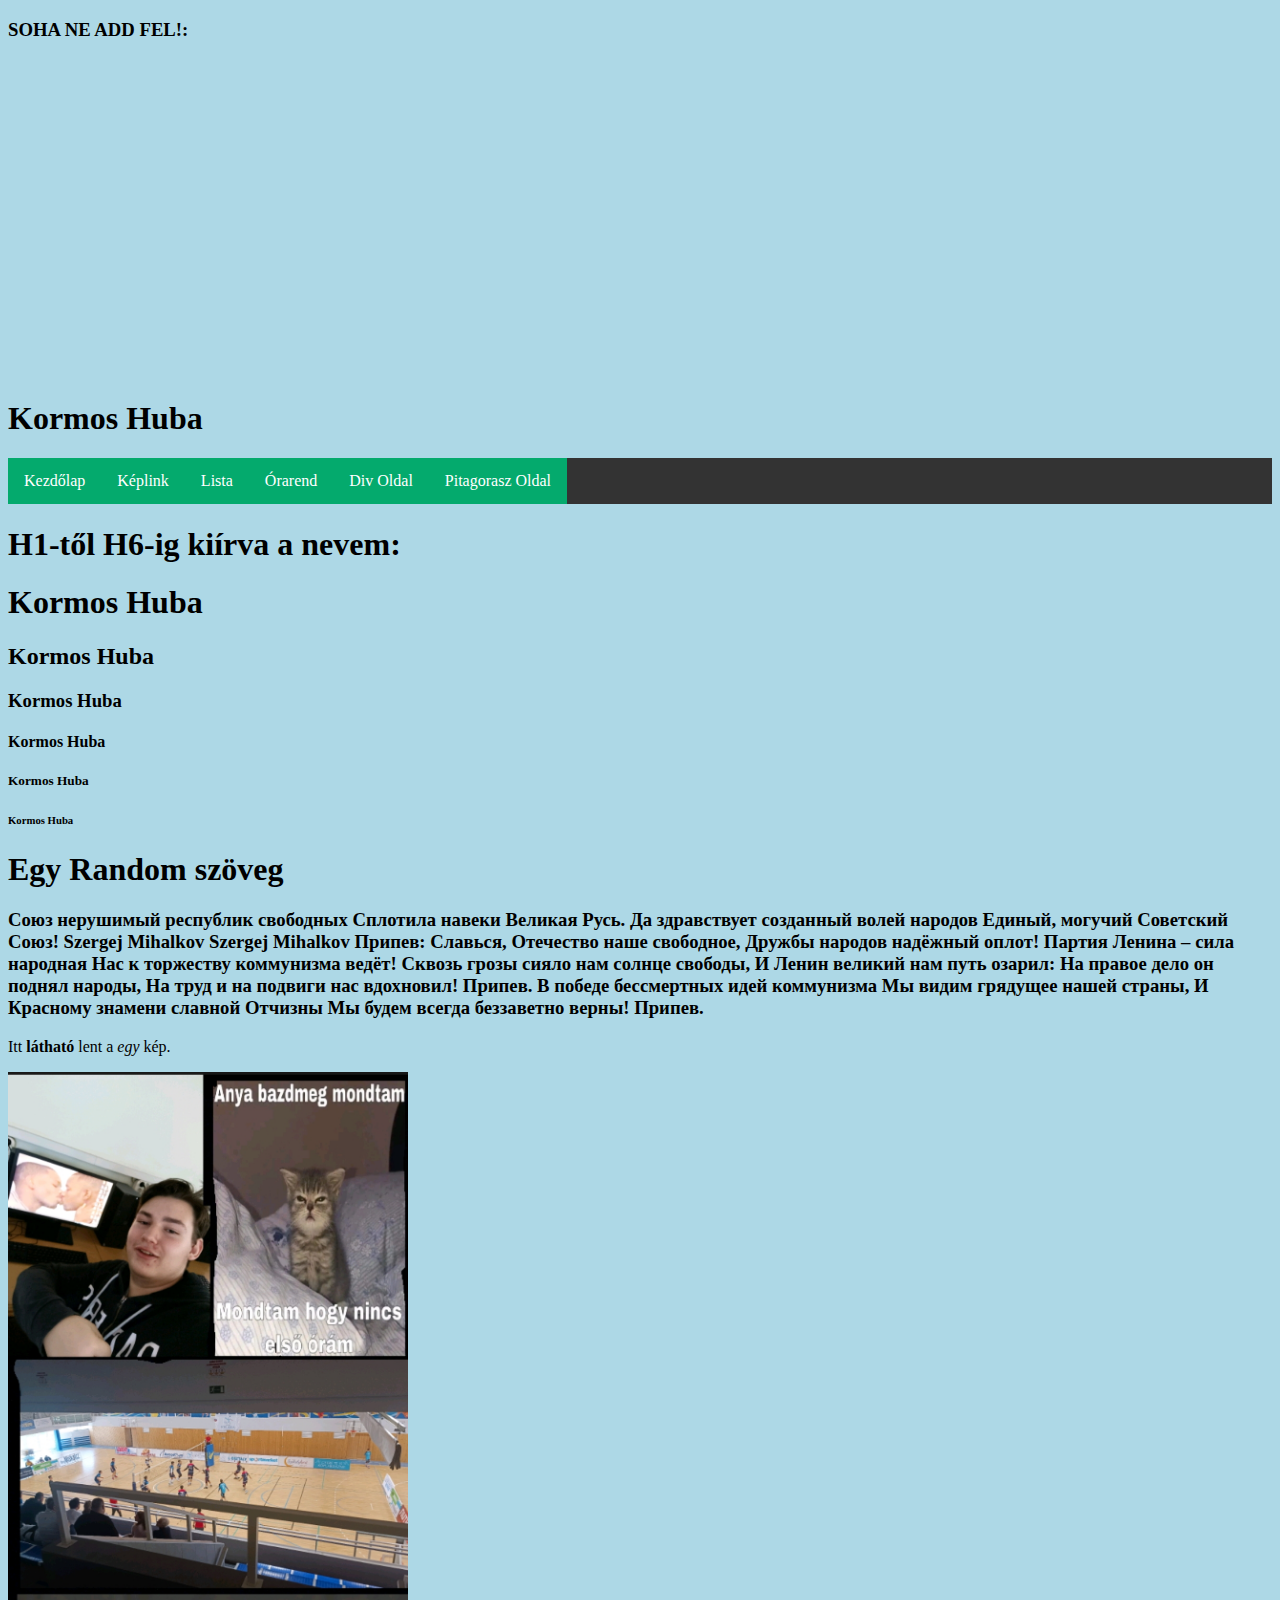
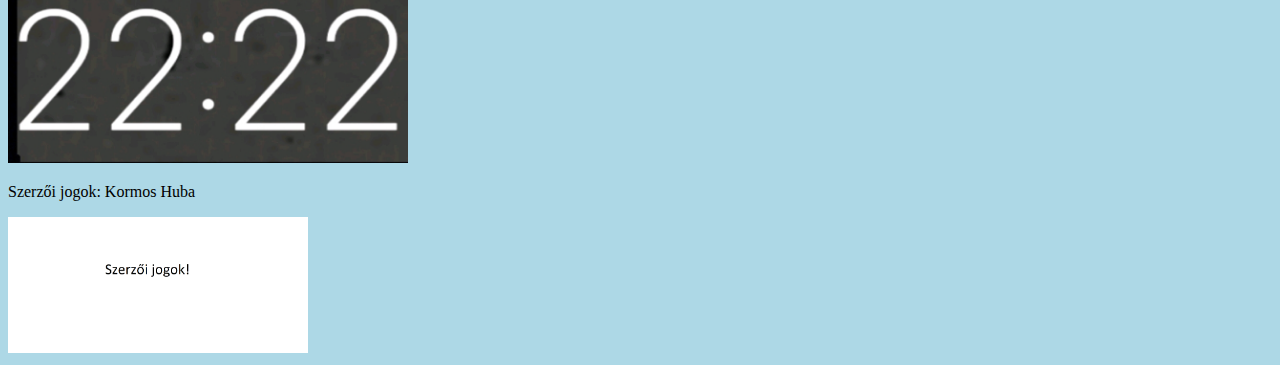
<file: index.html>
<!DOCTYPE html>
<html lang="hu">
    <head>
        <title>
            Kormos Huba
        </title>
        <link rel="stylesheet" href="style.css" />
        <script type="text/javascript">
        </script>
        <meta charset="utf-8" />
            <style>
                ul {
                    list-style-type: none;
                    margin: 0;
                    padding: 0;
                    overflow: hidden;
                    background-color: #333;
                }
                li{
                    float: left;
                }
                li a {
                    display: block;
                    color: white;
                    text-align: center;
                    padding:14px 16px ;
                    text-decoration: none;
                }
                li a:hover(.active) {
                    background-color: #111;
                }
                .active {
                    background-color: #04aa6d;
                } 
            </style>
    </head>
    <body>
        <header id="fejlec">
            <h3>SOHA NE ADD FEL!:</h3>
            <p><iframe width="560" height="315" src="https://www.youtube.com/embed/dQw4w9WgXcQ" title="YouTube video player" frameborder="0" allow="accelerometer; autoplay; clipboard-write; encrypted-media; gyroscope; picture-in-picture" allowfullscreen></iframe>
            <h1 id="szlogen">
                Kormos Huba
            </h1> 
        </header>
				
        <section id="tartalom">
		
            <nav id="menusav">
                <ul>
                    <li><a class="active"
                    href="index.html">Kezdőlap</a></li>
                <li><a class="active"href="kepek.html">Képlink</a></li>
                <li><a class="active"href="lista.html">Lista</a></li>
                <li><a class="active"href="orarend.html">Órarend</a></li>
                <li><a class="active"href="div.html">Div Oldal</a></li>
                <li><a class="active"href="pita.html">Pitagorasz Oldal</a></li>
                </ul>
                <h1>H1-től H6-ig kiírva a nevem:</h1>
                <h1>Kormos Huba </h1>
                <h2>Kormos Huba </h2>
                <h3>Kormos Huba </h3>
                <h4>Kormos Huba </h4>
                <h5>Kormos Huba </h5>
                <h6>Kormos Huba </h6>
                <h1>Egy Random szöveg</h1>
                <h3> Союз нерушимый республик свободных
                    Сплотила навеки Великая Русь.
                    Да здравствует созданный волей народов
                    Единый, могучий Советский Союз!
                    
                    Szergej Mihalkov
                    Szergej Mihalkov
                    Припев:
                    Славься, Отечество наше свободное,
                    Дружбы народов надёжный оплот!
                    Партия Ленина – сила народная
                    Нас к торжеству коммунизма ведёт!
                    
                    Сквозь грозы сияло нам солнце свободы,
                    И Ленин великий нам путь озарил:
                    На правое дело он поднял народы,
                    На труд и на подвиги нас вдохновил!
                    
                    Припев.
                    
                    В победе бессмертных идей коммунизма
                    Мы видим грядущее нашей страны,
                    И Красному знамени славной Отчизны
                    Мы будем всегда беззаветно верны!
                    
                    Припев.</h3>
                    <p>Itt <b>látható</b> lent a <i>egy</i> kép.</p>
                    <img src="kollaszkep.jpg" alt="A megfelelő kép a szöveghez." title="Dallam" width="400">

                    <footer>
                        <p>Szerzői jogok: Kormos Huba</p>
                        <a href="https://www.youtube.com/watch?v=48rz8udZBmQ" target="_blank">
                            <img src="szj1.png" alt="Szerzői jogok" title="SZerzői jogok" width="300">
                      </footer>
                  

            </body>
</html>
</file>
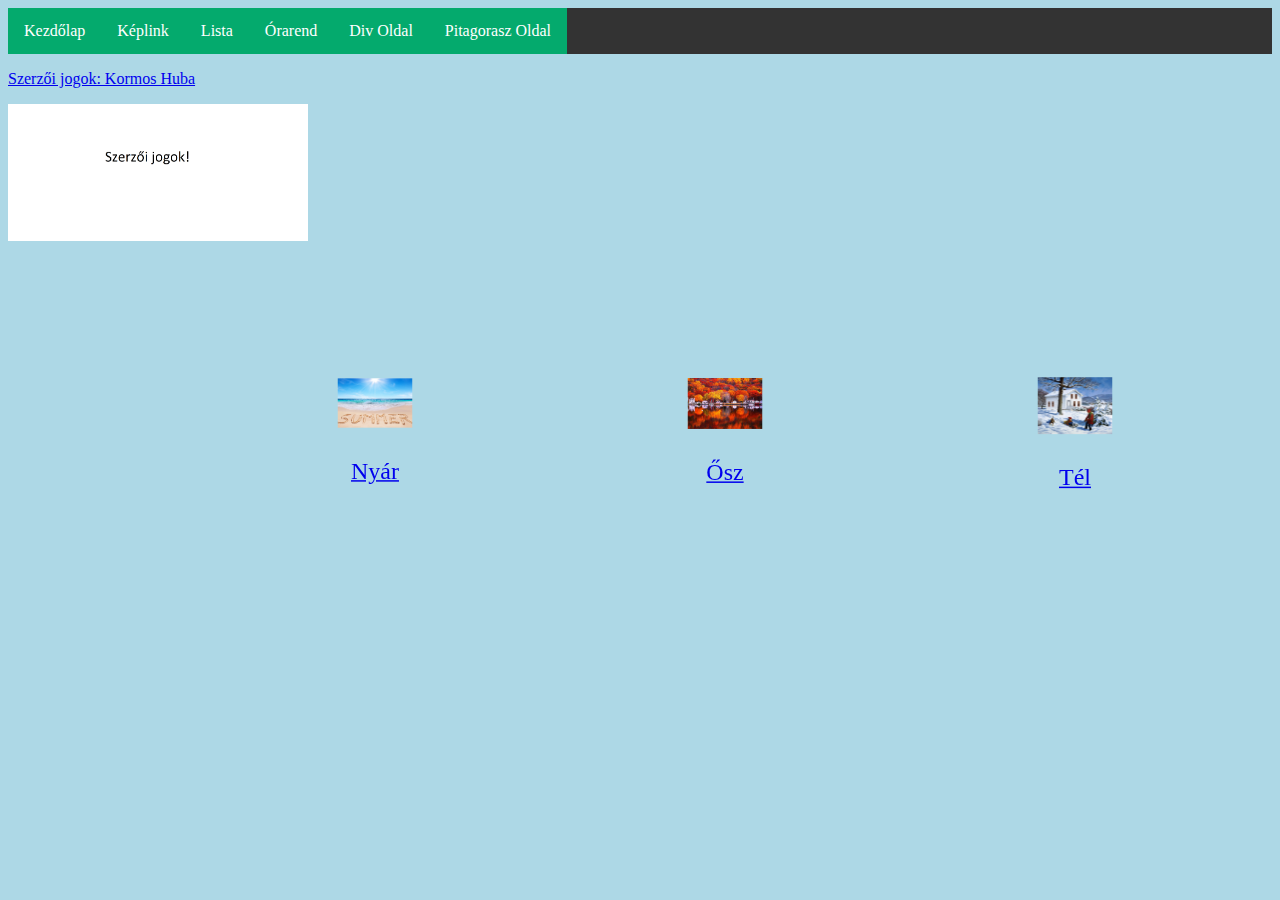
<file: div.html>
<!DOCTYPE html>
<html lang="hu">
    <head>
        <title>
            Kormos Huba
        </title>
        <link rel="stylesheet" href="style.css" />
        <script type="text/javascript">
        </script>
        <meta charset="utf-8" />
            <style>
                ul {
                    list-style-type: none;
                    margin: 0;
                    padding: 0;
                    overflow: hidden;
                    background-color: #333;
                }
                li{
                    float: left;
                }
                li a {
                    display: block;
                    color: white;
                    text-align: center;
                    padding:14px 16px ;
                    text-decoration: none;
                }
                li a:hover {
                    background-color: #111;
                }
                .active {
                    background-color: #04aa6d;
                } 
                .box1 {
                    position: fixed;
                    top: 400px; left: 350px;
                    text-align: center;
                    transform: scale(150%);
                    
                }
                .box2 {
                    position: fixed;
                    top: 400px; left: 700px;
                    text-align: center;
                    transform: scale(150%);
                }
                .box3 {
                    position: fixed;
                    top: 400px; left: 1050px;
                    text-align: center;
                    transform: scale(150%);
                }
                .box4 {
                    position: fixed;
                    top: 400px; left: 1400px;
                    text-align: center;
                    transform: scale(150%);
                }

                .box1:hover  {
                    transform: scale(200%);
                    position: fixed;
                    transition: 1s;
                    text-align: center;
                        }

                    .box2:hover {
                    transform: scale(200%);
                    position: fixed;
                    transition: 1s;
                    text-align: center;
                    }
                    .box3:hover  {
                    transform: scale(200%);
                    position: fixed;
                    transition: 1s;
                    text-align: center;
                    }
                    .box4:hover  {
                    transform: scale(200%);
                    position: fixed;
                    transition: 1s;
                    text-align: center;
                    }

            </style>
    </head>
    <body>
      
				
        <section id="tartalom">
		
            <nav id="menusav">
                <ul>
                <li><a class="active"href="index.html">Kezdőlap</a></li>
                <li><a class="active"href="kepek.html">Képlink</a></li>
                <li><a class="active"href="lista.html">Lista</a></li>
                <li><a class="active"href="orarend.html">Órarend</a></li>
                <li><a class="active"href="div.html">Div Oldal</a></li>
                <li><a class="active"href="pita.html">Pitagorasz Oldal</a></li>
                </ul>

                <div class="content">
                    <div class="box1">
                        <a href="nyar.html" target="_blank">
                            <img src="nyar1.jpg" alt="Nyári kép" title="Nyári kép" width="50" >
                        <p id="center1">Nyár</p>
                    </div>
                    <div class="box2">
                        <a href="osz.html" target="_blank">
                            <img src="osz1.jpg" alt="Őszi kép" title="Őszi kép" width="50" >
                        <p id="center2">Ősz</p>
                    </div>
                     <div class="box3">
                        <a href="tel.html" target="_blank">
                            <img src="tel1.jpg" alt="Téli kép" title="Téli kép" width="50" >
                        <p id="center3">Tél</p>
                    </div>
                    <div class="box4">
                        <a href="tavasz.html" target="_blank">
                            <img src="tavasz1.jpg" alt="Tavaszi kép" title="Tavaszi" width="50" >
                            <p id="center4">Tavasz</p>
                    </div>
                </div>
                <footer>
                    <p>Szerzői jogok: Kormos Huba</p>
                    <a href="https://www.youtube.com/watch?v=48rz8udZBmQ" target="_blank">
                        <img src="szj1.png" alt="Szerzői jogok" title="SZerzői jogok" width="300">
                  </footer>




            </body>
</html>
</file>
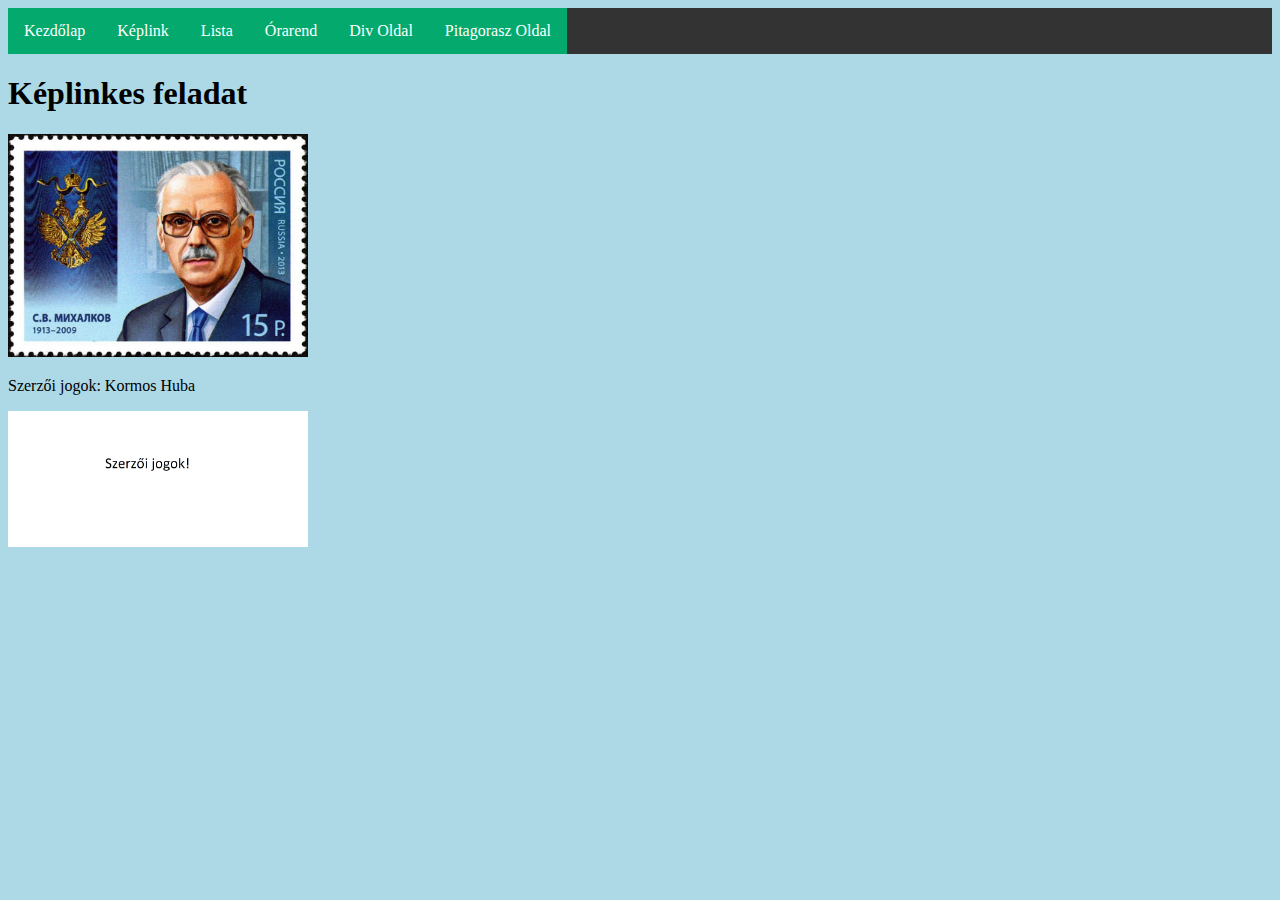
<file: kepek.html>
<!DOCTYPE html>
<html lang="hu">
    <head>
        <title>
            Képlink
        </title>
        <link rel="stylesheet" href="style.css" />
        <script type="text/javascript">
            /* Javascript, ha kell. */
        </script>
        <meta charset="utf-8" />

        <style>
            ul {
                list-style-type: none;
                margin: 0;
                padding: 0;
                overflow: hidden;
                background-color: #333;
            }
            li{
                float: left;
            }
            li a {
                display: block;
                color: white;
                text-align: center;
                padding:14px 16px ;
                text-decoration: none;
            }
            li a:hover(.active) {
                background-color: #111;
            }
            .active {
                background-color: #04aa6d;
            } 
        </style>
    </head>
    <body>
        <section id="tartalom">
            <nav id="menusav">
                <ul>
                    <li><a class="active"
                    href="index.html">Kezdőlap</a></li>
                <li><a class="active"href="kepek.html">Képlink</a></li>
                <li><a class="active"href="lista.html">Lista</a></li>
                <li><a class="active"href="orarend.html">Órarend</a></li>
                <li><a class="active"href="div.html">Div Oldal</a></li>
                <li><a class="active"href="pita.html">Pitagorasz Oldal</a></li>
                </ul>
                <h1>Képlinkes feladat</h1>

    <a href="https://hu.wikipedia.org/wiki/F%C3%A1jl:Stamp_of_Russia_2013_No_1737_Sergey_Mikhalkov.jpg" target="_blank">
        <img src="800px-Stamp_of_Russia_2013_No_1737_Sergey_Mikhalkov.jpg" alt="Ez itt egy Béjeg" title="béjeg" width="300">




    </a>



    <footer>
        <p>Szerzői jogok: Kormos Huba</p>
        <a href="https://www.youtube.com/watch?v=48rz8udZBmQ" target="_blank">
            <img src="szj1.png" alt="Szerzői jogok" title="SZerzői jogok" width="300">
      </footer>
    </body>
</html>
</file>
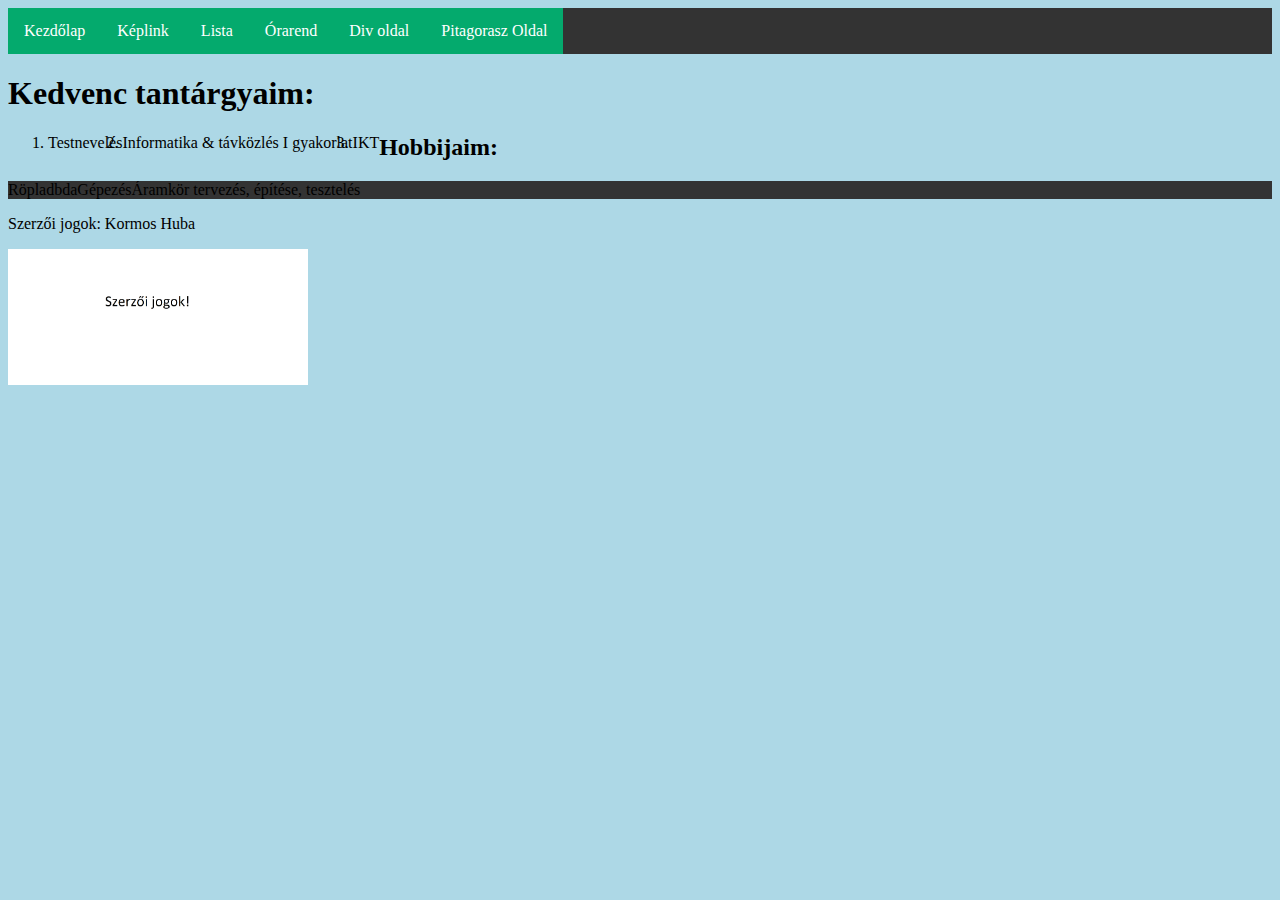
<file: lista.html>
<!DOCTYPE html>
<html lang="hu">
    <head>
        <title>
            Lista
        </title>
        <link rel="stylesheet" href="style.css" />
        <script type="text/javascript">
        </script>
        <meta charset="utf-8" />
        <style>
            ul {
                list-style-type: none;
                margin: 0;
                padding: 0;
                overflow: hidden;
                background-color: #333;
            }
            li{
                float: left;
            }
            li a {
                display: block;
                color: white;
                text-align: center;
                padding:14px 16px ;
                text-decoration: none;
            }
            li a:hover(.active) {
                background-color: #111;
            }
            .active {
                background-color: #04aa6d;
            } 
        </style>

    </head>
    <body>
       
        <section id="tartalom">
            <nav id="menusav">
                <ul>
                    <li><a class="active"
                    href="index.html">Kezdőlap</a></li>
                <li><a class="active"href="kepek.html">Képlink</a></li>
                <li><a class="active"href="lista.html">Lista</a></li>
                <li><a class="active"href="orarend.html">Órarend</a></li>
                <li><a class="active"href="div.html">Div oldal</a></li>
                <li><a class="active"href="pita.html">Pitagorasz Oldal</a></li>
                </ul>
                <h1>Kedvenc tantárgyaim:</h1>
    <ol>
        <li>Testnevelés</li>
        <li>Informatika & távközlés I gyakorlat</li>
        <li>IKT</li>
    </ol>

    <h2>Hobbijaim:</h2>
    <ul>
        <li>Röpladbda</li>
        <li>Gépezés</li>
        <li>Áramkör tervezés, építése, tesztelés</li>
    </ul>
    <footer>
        <p>Szerzői jogok: Kormos Huba</p>
        <a href="https://www.youtube.com/watch?v=48rz8udZBmQ" target="_blank">
            <img src="szj1.png" alt="Szerzői jogok" title="SZerzői jogok" width="300">
      </footer>


    </body>
</html>
</file>
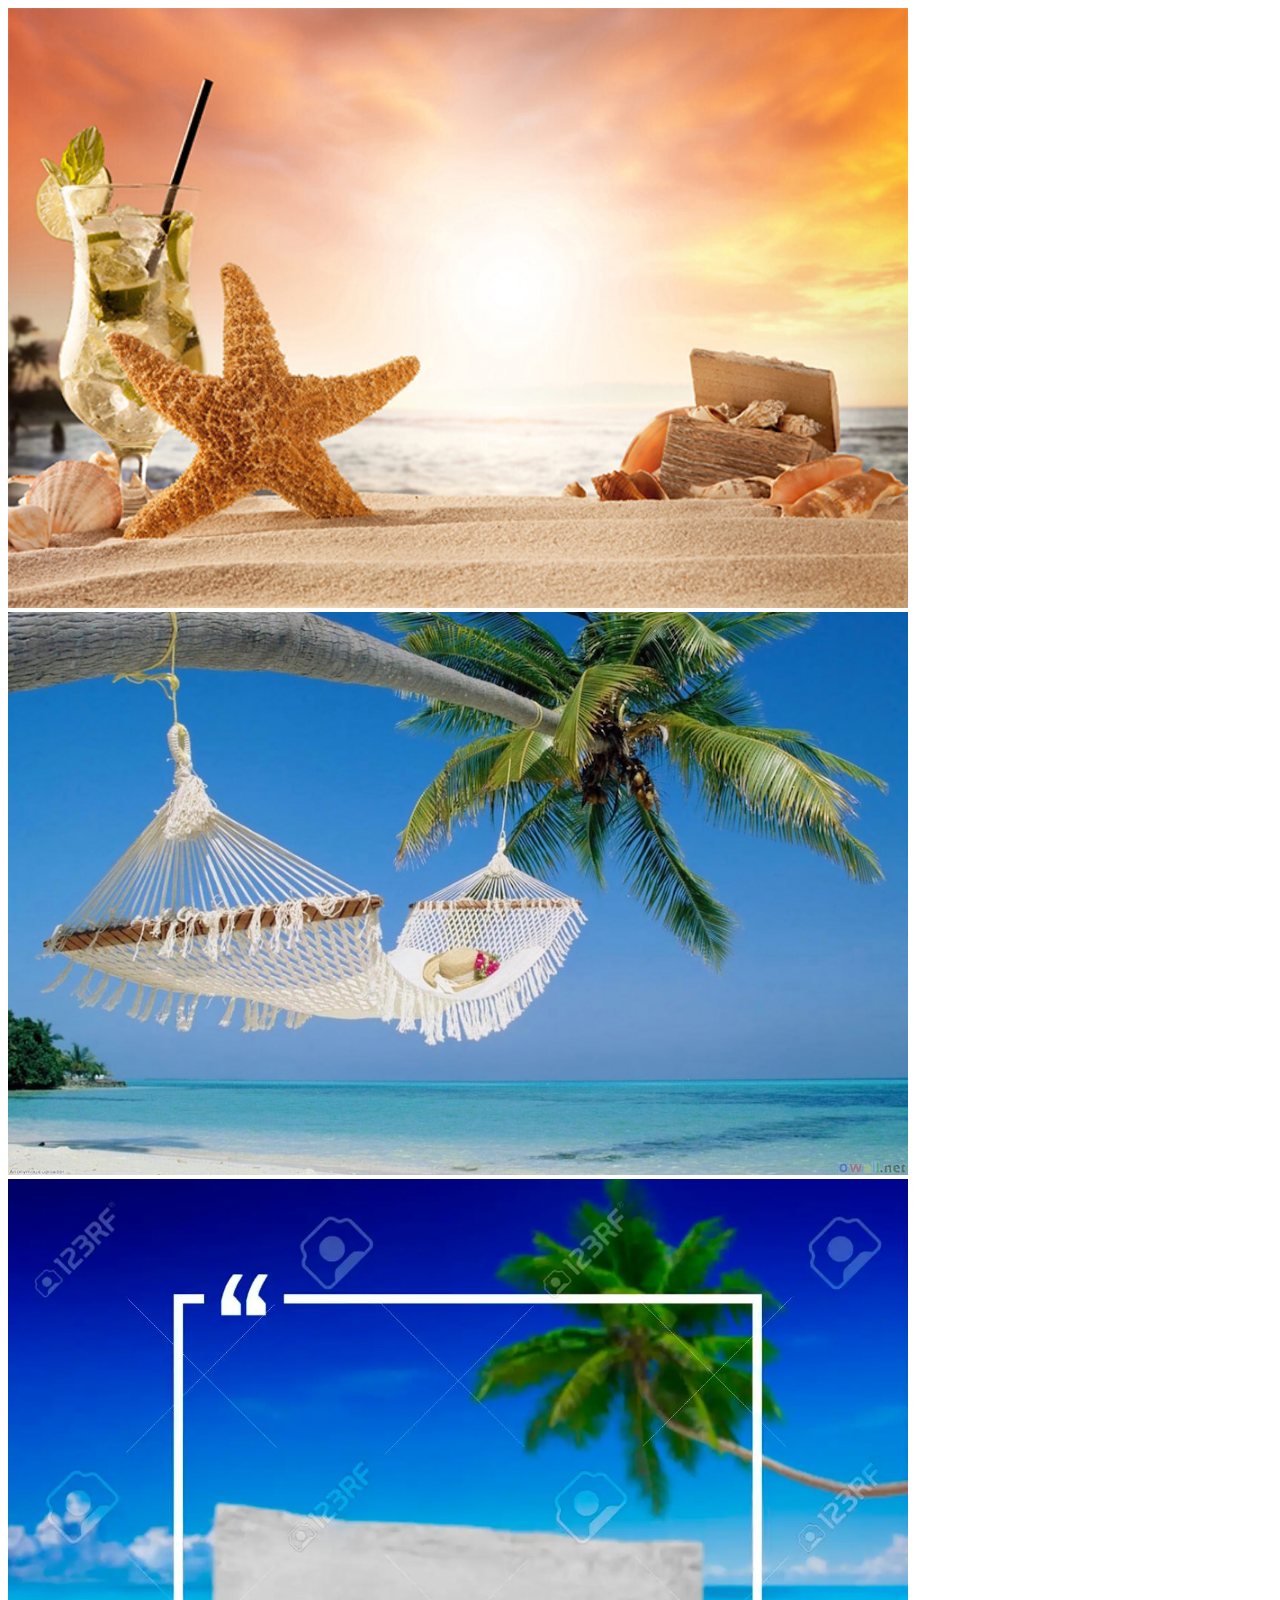
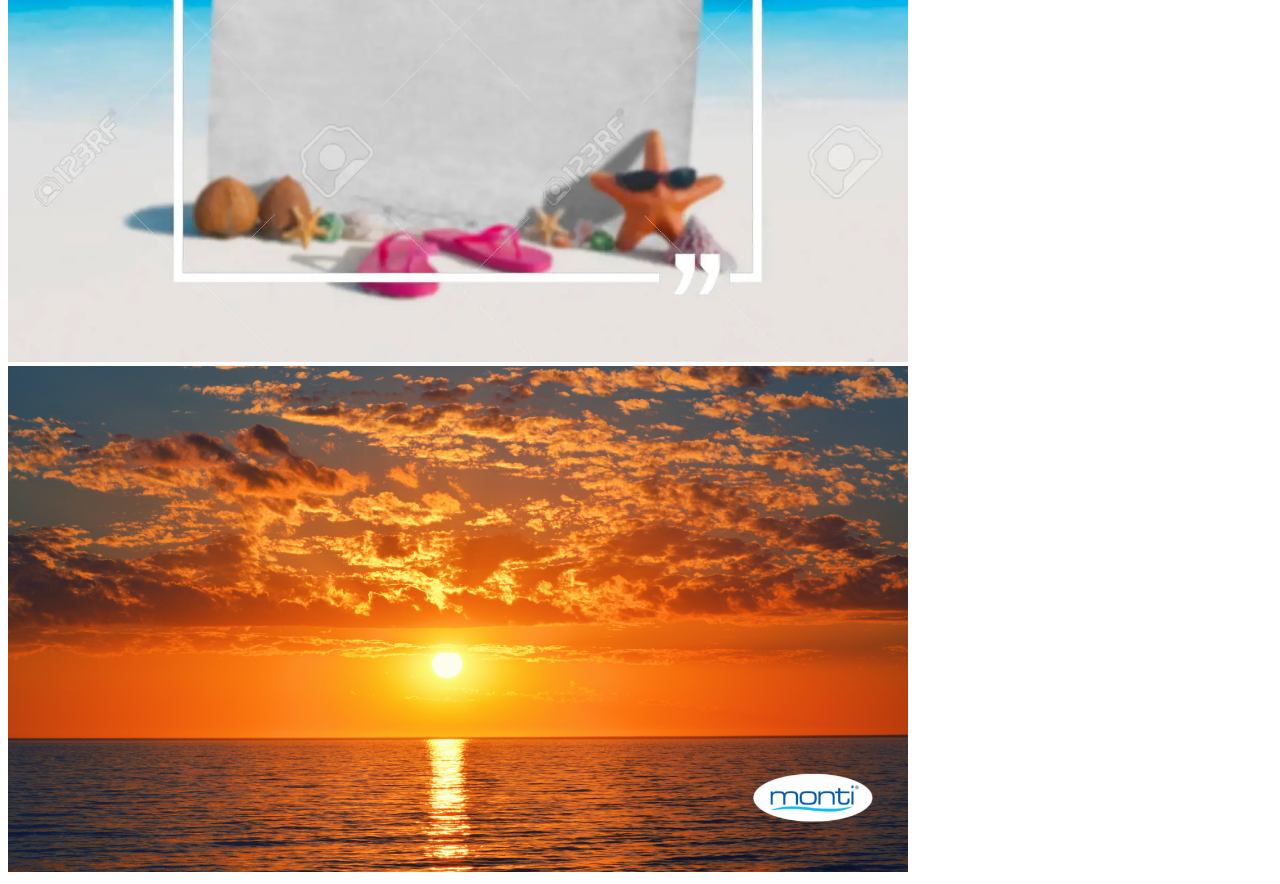
<file: nyar.html>
<!DOCTYPE html>
<html lang="en">
<head>
    <meta charset="UTF-8">
    <meta http-equiv="X-UA-Compatible" content="IE=edge">
    <meta name="viewport" content="width=device-width, initial-scale=1.0">
    <title>Nyár</title>
</head>
<body>
    <img src="nyar2.jpg" alt="Nyári kép"
    width="900px">
    <img src="nyar3.jpg" alt="Nyári kép"  width="900px">
    <img src="nyar4.jpg" alt="Nyári kép"  width="900px">
    <img src="nyar5.jpg" alt="Nyári kép"  width="900px">
</body>
</html>
</file>
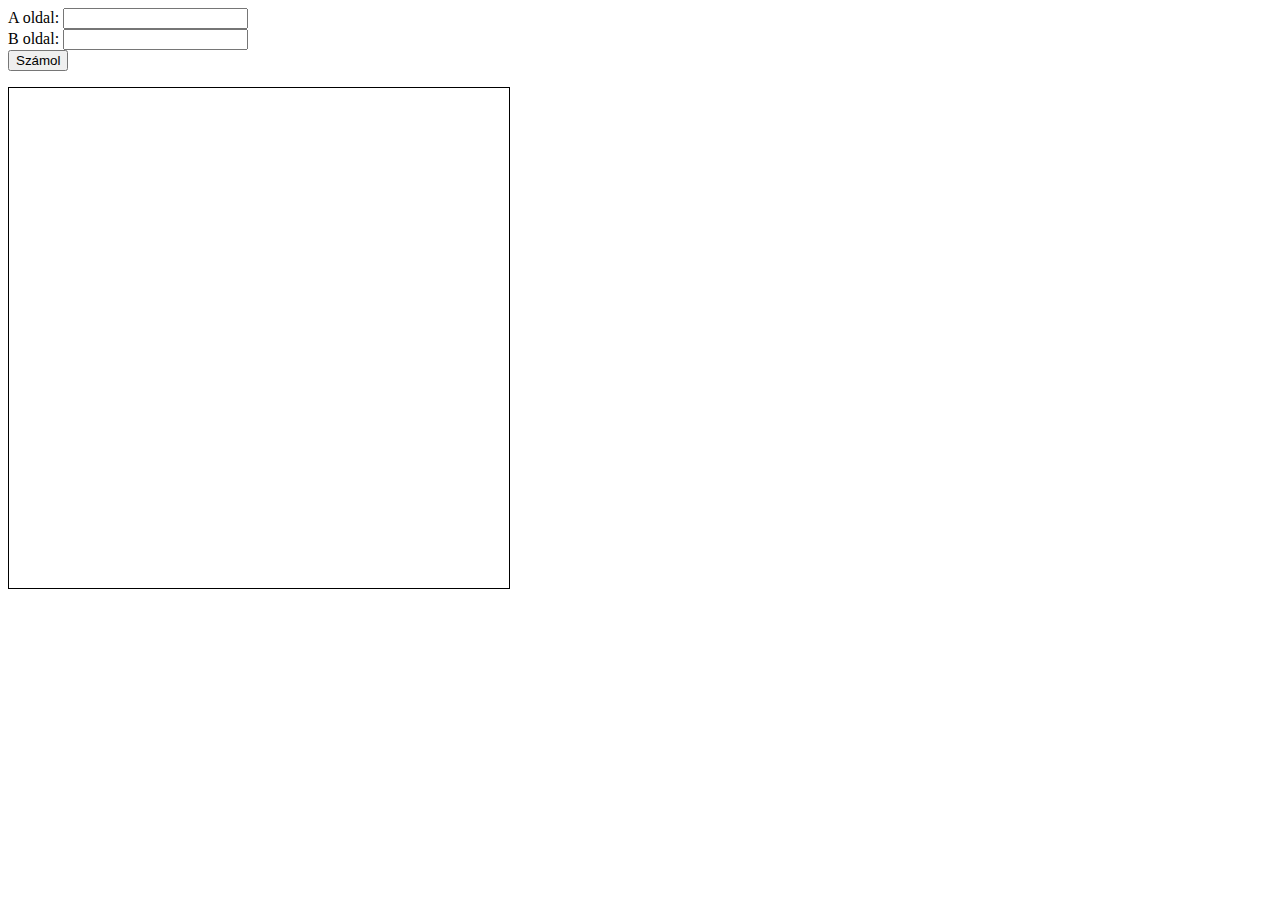
<file: pita.html>
<!DOCTYPE html>
<html>
<head>
	<title>Pitagorasz-tétel</title>
	<meta charset="UTF-8">
    <link rel="stylesheet" href="pita.css">
	<style>
		#canvas {
			width: 500px;
			height: 500px;
			border: 1px solid black;
		}
	</style>
</head>
<body>
	<label>A oldal: <input type="number" id="a"></label><br>
	<label>B oldal: <input type="number" id="b"></label><br>
	<button onclick="calculate()">Számol</button>
	<p id="result"></p>
	<canvas id="canvas"></canvas>
	<script src="script.js"></script>
</body>
</html>
</file>
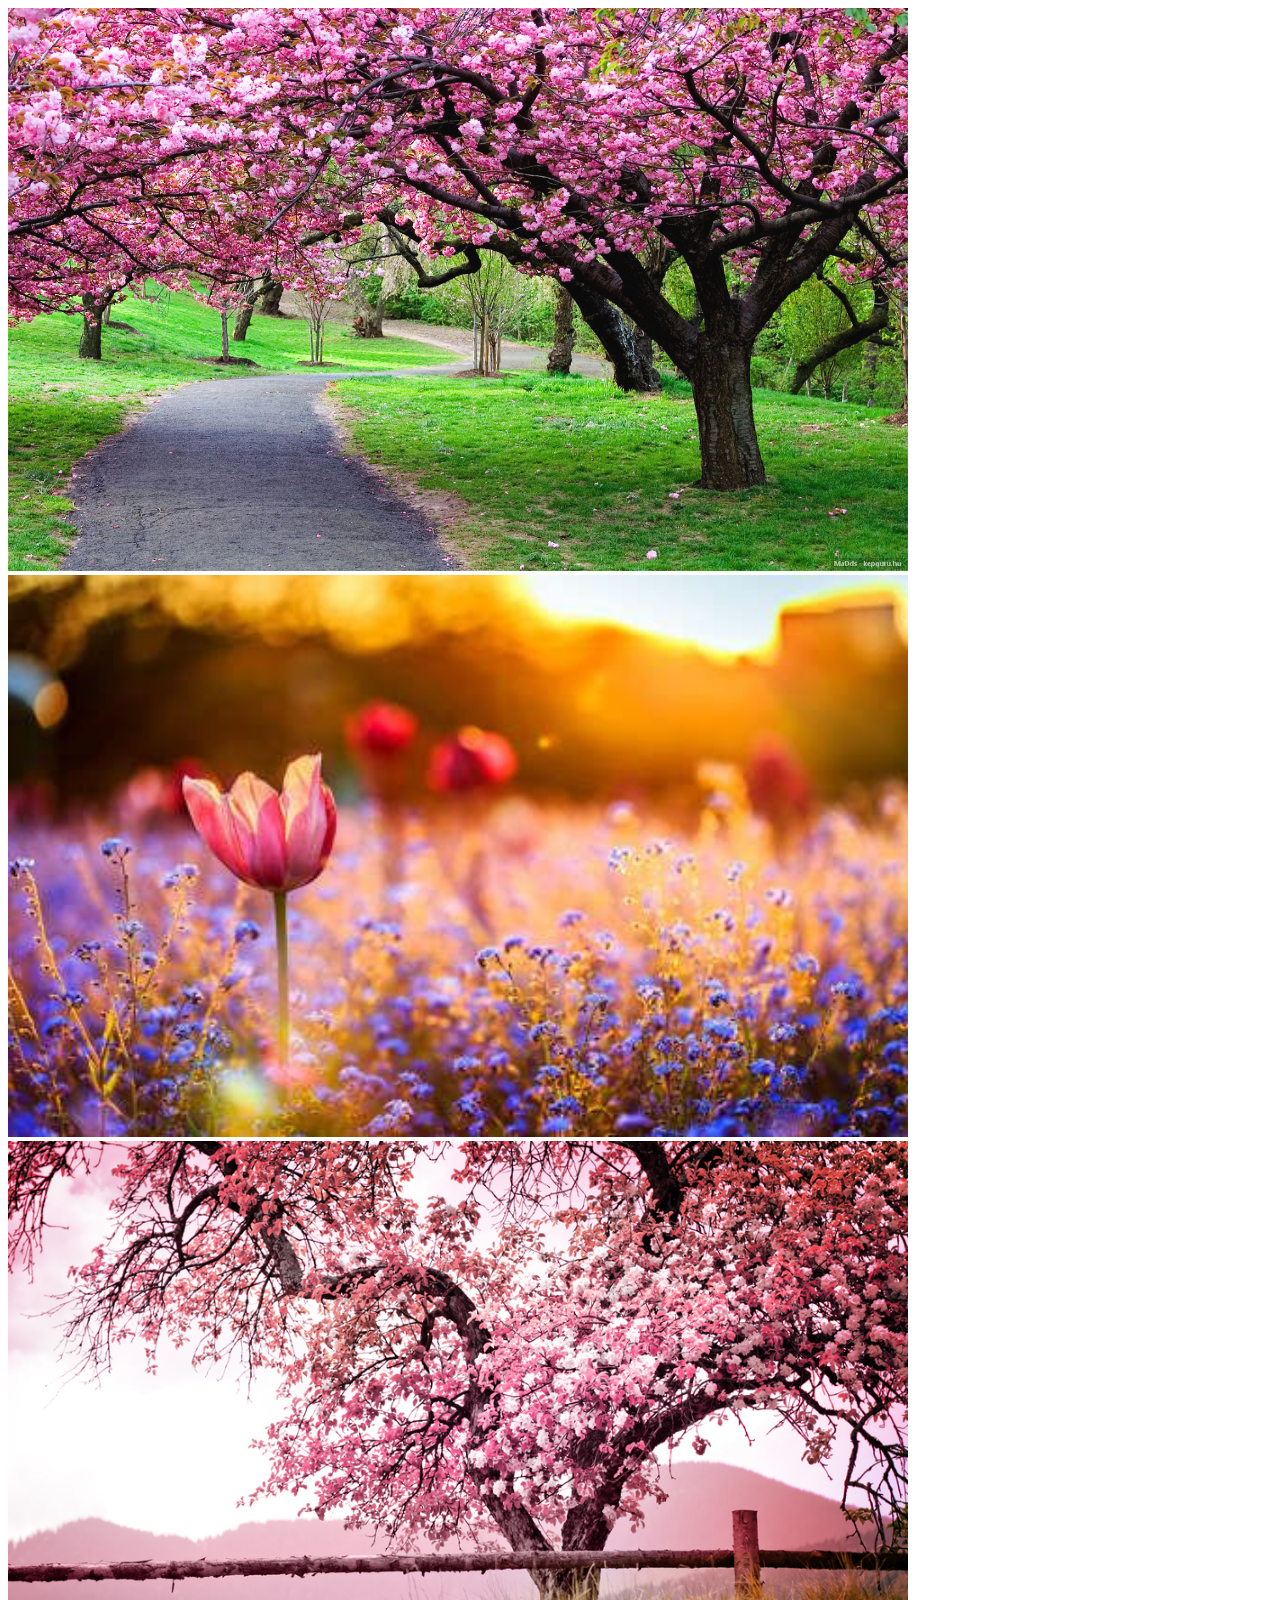
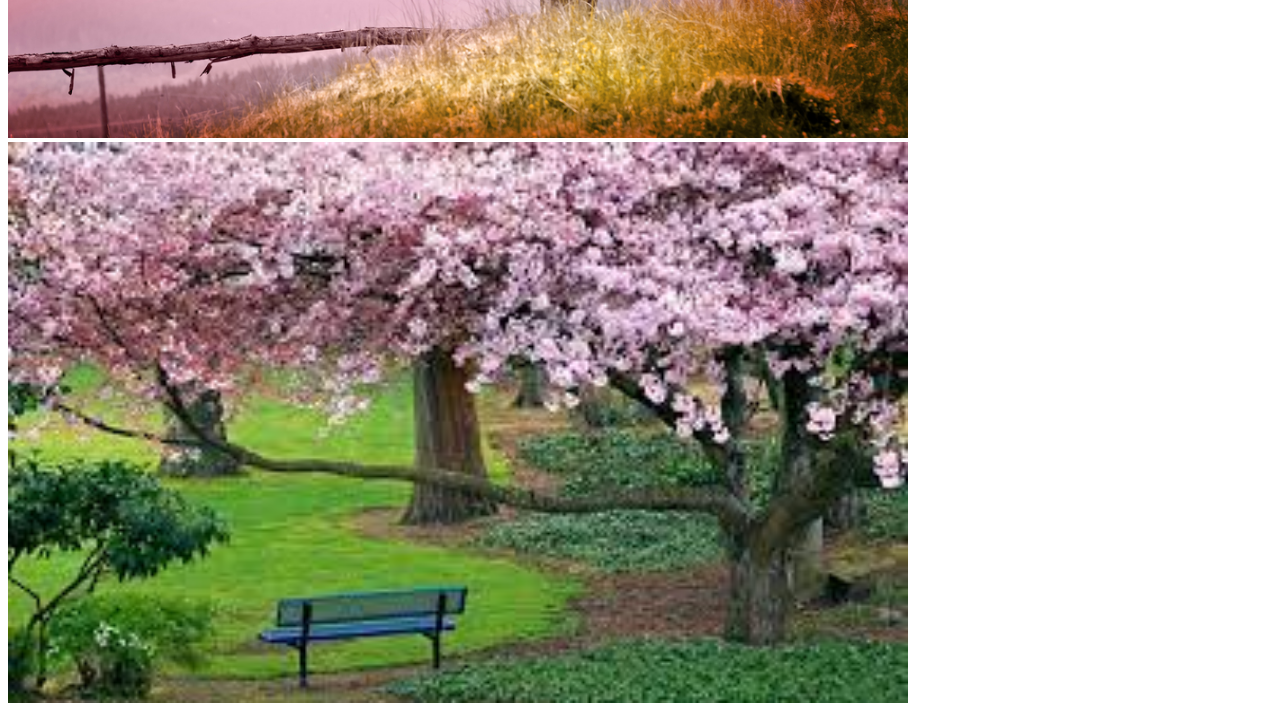
<file: tavasz.html>
<!DOCTYPE html>
<html lang="en">
<head>
    <meta charset="UTF-8">
    <meta http-equiv="X-UA-Compatible" content="IE=edge">
    <meta name="viewport" content="width=device-width, initial-scale=1.0">
    <title>Tavasz</title>
</head>
<body>
    <img src="tavasz2.jpg" alt="Tavaszi kép"
    width="900px">
    <img src="tavasz3.jpg" alt="Tavaszi kép"  width="900px">
    <img src="tavasz4.jpg" alt="Tavaszi kép"  width="900px">
    <img src="tavasz5.jpg" alt="Tavaszi kép"  width="900px">
</body>
</html>
</file>
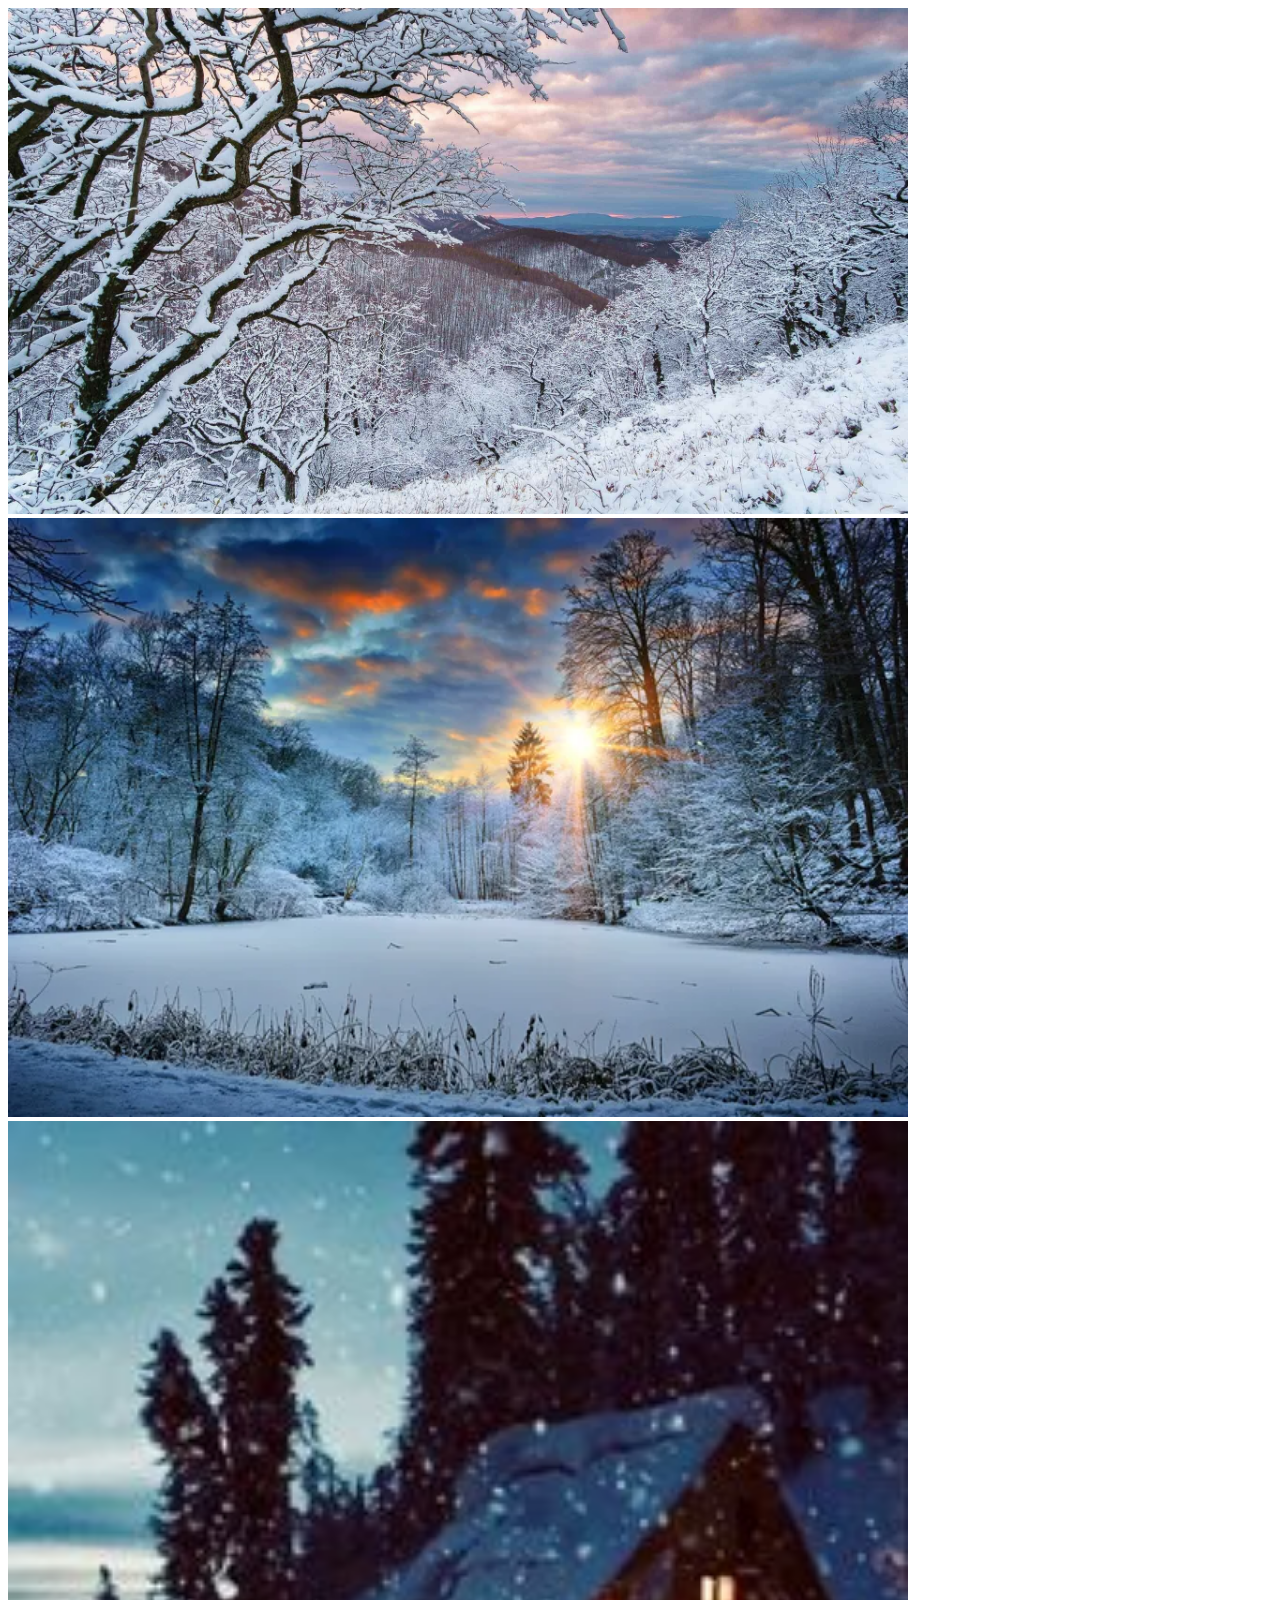
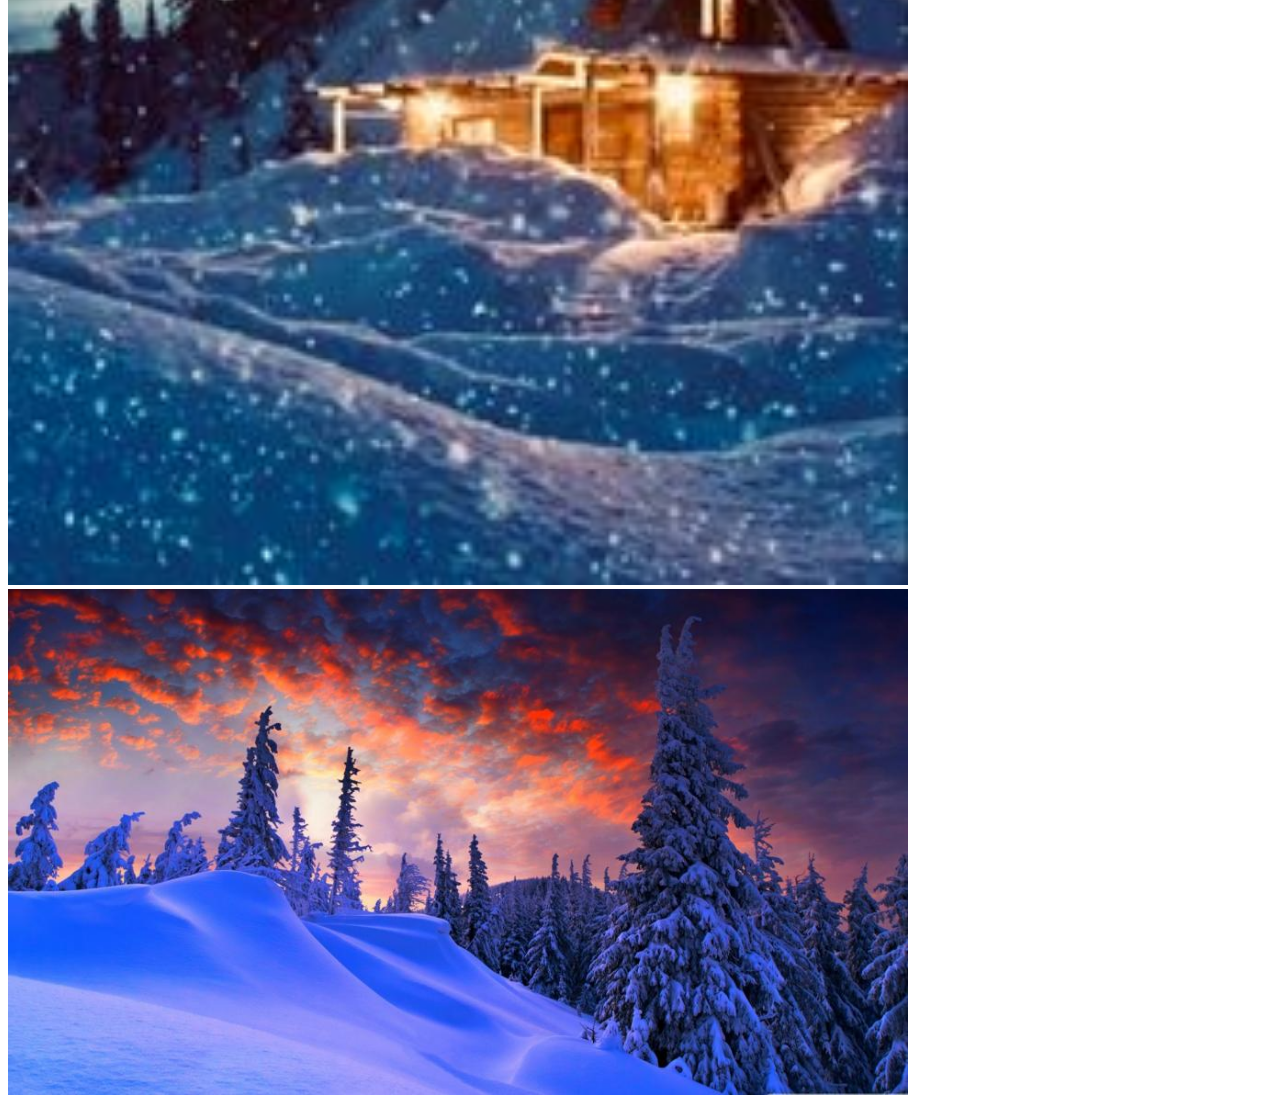
<file: tel.html>
<!DOCTYPE html>
<html lang="en">
<head>
    <meta charset="UTF-8">
    <meta http-equiv="X-UA-Compatible" content="IE=edge">
    <meta name="viewport" content="width=device-width, initial-scale=1.0">
    <title>Tél</title>
</head>
<body>
    <img src="tel2.jpg" alt="Télii kép"
    width="900px">
    <img src="tel3.jpg" alt="Télii kép"  width="900px">
    <img src="tel4.jpg" alt="Télii kép"  width="900px">
    <img src="tel5.jpg" alt="Télii kép"  width="900px">
</body>
</html>
</file>
<file: style.css>
body {
  background-color: lightblue;
  background-image: url(https://images.wallpaperscraft.com/image/single/night_city_signs_neon_139551_1920x1080.jpg);
}
</file>
<file: pita.css>
#canvas {
    width: 500px;
    height: 500px;
    border: 1px solid black;
}
</file>
